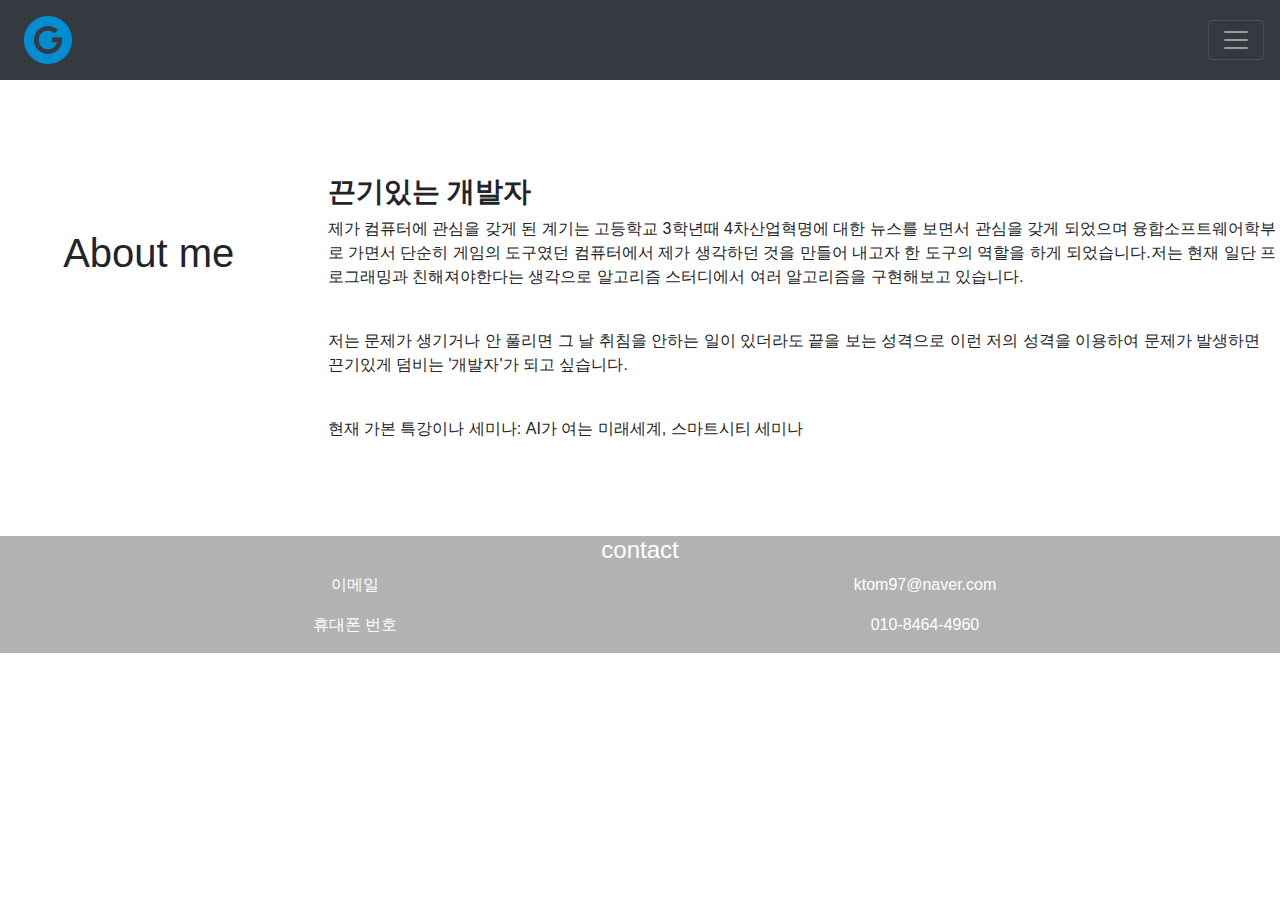
<file: portfolio_about.html>
<!DOCTYPE html>
<html lang="ko">
<head>
    <meta charset="UTF-8">
    <meta content='width=device-width, initial-scale=1.0, maximum-scale=1.0, user-scalable=0' name='viewport' />
    <link rel="stylesheet" href="https://stackpath.bootstrapcdn.com/bootstrap/4.3.1/css/bootstrap.min.css" integrity="sha384-ggOyR0iXCbMQv3Xipma34MD+dH/1fQ784/j6cY/iJTQUOhcWr7x9JvoRxT2MZw1T" crossorigin="anonymous">
    <script src="https://code.jquery.com/jquery-3.3.1.slim.min.js" integrity="sha384-q8i/X+965DzO0rT7abK41JStQIAqVgRVzpbzo5smXKp4YfRvH+8abtTE1Pi6jizo" crossorigin="anonymous"></script>
    <script src="https://cdnjs.cloudflare.com/ajax/libs/popper.js/1.14.7/umd/popper.min.js" integrity="sha384-UO2eT0CpHqdSJQ6hJty5KVphtPhzWj9WO1clHTMGa3JDZwrnQq4sF86dIHNDz0W1" crossorigin="anonymous"></script>
    <script src="https://stackpath.bootstrapcdn.com/bootstrap/4.3.1/js/bootstrap.min.js" integrity="sha384-JjSmVgyd0p3pXB1rRibZUAYoIIy6OrQ6VrjIEaFf/nJGzIxFDsf4x0xIM+B07jRM" crossorigin="anonymous"></script>
    <title>about & contact</title>
    <link rel="stylesheet" href="css/about.css">

</head>
<body>
    <header>
        <nav class="navbar navbar-dark bg-dark">
            <a href="index.html"><img src="image/iconfinder_google-2-circle-full_683990.png" alt="로고입니다"></a>
            <button class="navbar-toggler" type="button" data-toggle="collapse" data-target="#navbarNavAltMarkup" aria-controls="navbarNavAltMarkup" aria-expanded="false" aria-label="Toggle navigation">
                <span class="navbar-toggler-icon"></span>
            </button>
            <div class="collapse navbar-collapse" id="navbarNavAltMarkup">
                <div class="navbar-nav">
                    <a class="nav-item nav-link active" href="index.html">Home<span class="sr-only">(current)</span></a>
                    <a class="nav-item nav-link" href="portfolio_about.html">about & contact</a>
                    <a class="nav-item nav-link" href="portfolio_skills.html">skills & project</a>
                </div>
            </div>
        </nav>
    </header>
    <section>
        <div class="about_container">
            <div class="row">
                <div class="col-3">
                    <div><h1>About me</h1></div>
                </div>
                <div class="col-9">
                    <div>
                    <h3><b>끈기있는 개발자</b></h3>
                    <p>제가 컴퓨터에 관심을 갖게 된 계기는 고등학교 3학년때 4차산업혁명에 대한 뉴스를 보면서 관심을 갖게 되었으며 융합소프트웨어학부로 가면서 단순히 게임의 도구였던 컴퓨터에서 제가 생각하던 것을 만들어 내고자 한 도구의 역할을 하게 되었습니다.저는 현재 일단 프로그래밍과 친해져야한다는 생각으로 알고리즘 스터디에서 여러 알고리즘을 구현해보고 있습니다.</p><br>
                    <p>저는 문제가 생기거나 안 풀리면 그 날 취침을 안하는 일이 있더라도 끝을 보는 성격으로 이런 저의 성격을 이용하여 문제가 발생하면 끈기있게 덤비는 '개발자'가 되고 싶습니다.</p><br>
                    <p>현재 가본 특강이나 세미나: AI가 여는 미래세계, 스마트시티 세미나</p>
                </div>
            </div>
        </div>
        </div>
        </section>
    <footer>
        <div class="container">
            <div class="row">
                <div class="col">
                    <h4>contact</h4>
                </div>
            </div>
            <div class="row">
                <div class="col">
                    <p>이메일</p>
                </div>
            <div class="col">
                <p>ktom97@naver.com</p>
                </div>    
            </div>
            <div class="row">
                <div class="col">
                    <p>휴대폰 번호</p>
                </div>
                <div class="col">
                    <p>010-8464-4960</p>
                </div>
            </div>
        </div>
    </footer>
</body>
</html>
</file>
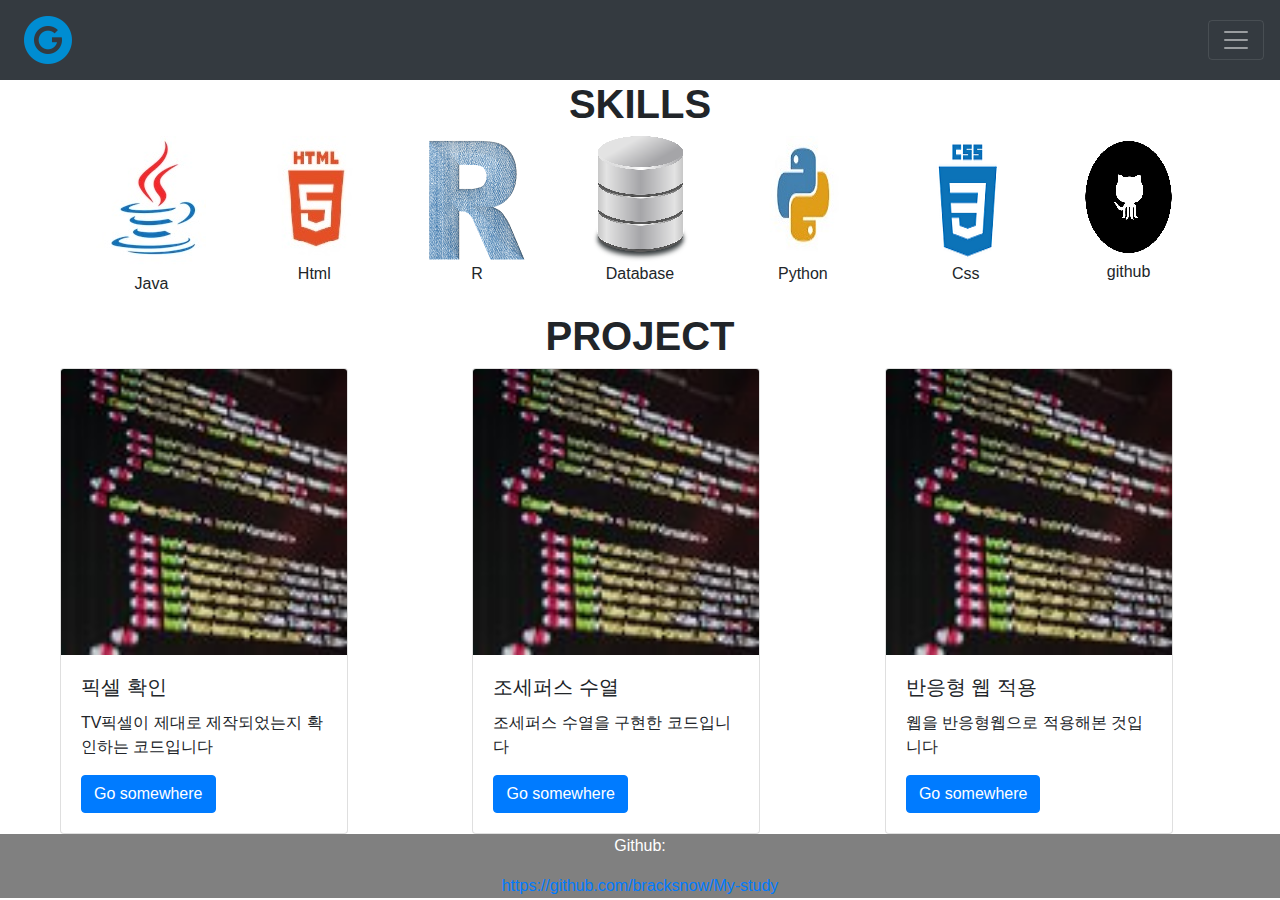
<file: portfolio_skills.html>
<!DOCTYPE html>
<html lang="ko">
<head>
    <meta charset="UTF-8">
    <meta content='width=device-width, initial-scale=1.0, maximum-scale=1.0, user-scalable=0' name='viewport'/>
    <link rel="stylesheet" href="https://stackpath.bootstrapcdn.com/bootstrap/4.3.1/css/bootstrap.min.css" integrity="sha384-ggOyR0iXCbMQv3Xipma34MD+dH/1fQ784/j6cY/iJTQUOhcWr7x9JvoRxT2MZw1T" crossorigin="anonymous">
    <script src="https://code.jquery.com/jquery-3.3.1.slim.min.js" integrity="sha384-q8i/X+965DzO0rT7abK41JStQIAqVgRVzpbzo5smXKp4YfRvH+8abtTE1Pi6jizo" crossorigin="anonymous"></script>
    <script src="https://cdnjs.cloudflare.com/ajax/libs/popper.js/1.14.7/umd/popper.min.js" integrity="sha384-UO2eT0CpHqdSJQ6hJty5KVphtPhzWj9WO1clHTMGa3JDZwrnQq4sF86dIHNDz0W1" crossorigin="anonymous"></script>
    <script src="https://stackpath.bootstrapcdn.com/bootstrap/4.3.1/js/bootstrap.min.js" integrity="sha384-JjSmVgyd0p3pXB1rRibZUAYoIIy6OrQ6VrjIEaFf/nJGzIxFDsf4x0xIM+B07jRM" crossorigin="anonymous"></script>
    <title>skills & project</title>
    <link rel="stylesheet" href="css/skill.css">

</head>
<body>
    <header>
        <nav class="navbar navbar-dark bg-dark">
            <a href="index.html"><img src="image/iconfinder_google-2-circle-full_683990.png" alt="로고입니다"></a>
            <button class="navbar-toggler" type="button" data-toggle="collapse" data-target="#navbarNavAltMarkup" aria-controls="navbarNavAltMarkup" aria-expanded="false" aria-label="Toggle navigation">
                <span class="navbar-toggler-icon"></span>
            </button>
            <div class="collapse navbar-collapse" id="navbarNavAltMarkup">
                <div class="navbar-nav">
                    <a class="nav-item nav-link active" href="index.html">Home<span class="sr-only">(current)</span></a>
                    <a class="nav-item nav-link" href="portfolio_about.html">about & contact</a>
                    <a class="nav-item nav-link" href="portfolio_skills.html">skills & project</a>
                </div>
            </div>
        </nav>
    </header>
    <section>
        <div class="container">
            <div class="row">
                <div class="col">
                    <h1><b>SKILLS</b></h1>
                </div>
            </div>
        <div class="row">
            <div class="col">
                <img src="image/java.jpg" alt="자바사진입니다">
                <p>Java</p>
            </div>
            <div class="col">
                <img src="image/html.jpg" alt="html사진입니다">
                <p>Html</p>
            </div>
            <div class="col">
                <img src="image/R.png" alt="R언어 사진입니다">
                <p>R</p>
            </div>
            <div class="col">
                <img src="image/database.png" alt="데이터베이스 사진입니다">
                <p>Database</p>
            </div>
            <div class="col">
                <img src="image/python.jpg" alt="파이썬 사진입니다">
                <p>Python</p>
            </div>
            <div class="col">
                <img src="image/css.jpg" alt="CSS사진입니다">
                <p>Css</p>
            </div>
            <div class="col">
                <img src="image/github.png" alt="깃허브사진입니다">
                <p>github</p>
            </div>
            </div>
        </div>
        <div class="project_title"><h1><b>PROJECT</b></h1></div>
        <div class="card">
                <img src="image/rsz_code.jpg" class="card-img-top" alt="코드사진입니다">
                <div class="card-body">
                  <h5 class="card-title">픽셀 확인</h5>
                  <p class="card-text">TV픽셀이 제대로 제작되었는지 확인하는 코드입니다</p>
                  <a href="https://github.com/bracksnow/My-study/blob/master/%EC%9E%90%EB%B0%94%20%EC%9E%90%EB%A3%8C%EA%B5%AC%EC%A1%B0(%EB%B0%B1%EC%A4%80)/video1992.java" class="btn btn-primary">Go somewhere</a>
                </div>
            </div>
        <div class="card">
            <img src="image/rsz_code.jpg" class="card-img-top" alt="코드사진입니다">
            <div class="card-body">
                <h5 class="card-title">조세퍼스 수열</h5>
                <p class="card-text">조세퍼스 수열을 구현한 코드입니다</p>
                <a href="https://github.com/bracksnow/My-study/blob/master/%EC%9E%90%EB%B0%94%20%EC%9E%90%EB%A3%8C%EA%B5%AC%EC%A1%B0(%EB%B0%B1%EC%A4%80)/joe.java" class="btn btn-primary">Go somewhere</a>
            </div>
        </div>
        <div class="card">
            <img src="image/rsz_code.jpg" class="card-img-top" alt="코드사진입니다">
            <div class="card-body">
                <h5 class="card-title">반응형 웹 적용</h5>
                <p class="card-text">웹을 반응형웹으로 적용해본 것입니다</p>
                <a href="https://github.com/bracksnow/My-study/tree/master/%EC%9B%B9%20%EC%97%B0%EC%8A%B5/%EA%B3%BC%EC%A0%9C/Responsive%20web" class="btn btn-primary">Go somewhere</a>
            </div>
        </div>    

    </section>
    <footer>
        <div class="container">
            <div class="row">
                <div class="col">
                    <p>Github:</p><span><a href="https://github.com/bracksnow/My-study">https://github.com/bracksnow/My-study</a></span>
                </div>
            </div>
        </div>
    </footer>
</body>
</html>
</file>
<file: css/about.css>
footer{
            color: white;
            text-align: center;
            background-color: grey;
            opacity: 0.6;
        }
        .col-3>div{
            text-align: center;
            margin: 50% auto;
        }
        .col-9>div{
            margin: 10% auto;
        }
        @media screen and (max-width:767px){
            .col-3{
                position: relative;
                top:50px;
            }            
        }
        @media screen and (min-width:768px)and (max-width:1025px){
            .col-3{
                position: relative;
                top:50px;
            }            
            
        }
</file>
<file: css/skill.css>
footer{
    color: white;
    text-align: center;
    background-color: grey;
    
    }
.container{
    text-align: center;
    }
.project_title{
    text-align: center;
    }
.card{
    display:inline-flex;
    margin: 0 60px;
    width: 18rem;
    }
@media screen and (max-width:767px){
    .card{
        margin: 0 15px;
        width: 18rem; 
    }
}
@media screen and (min-width:768px) and (max-width:1024px){
    .card{
        margin:0 15px;
        width: 18rem;
    }
    
}
</file>
